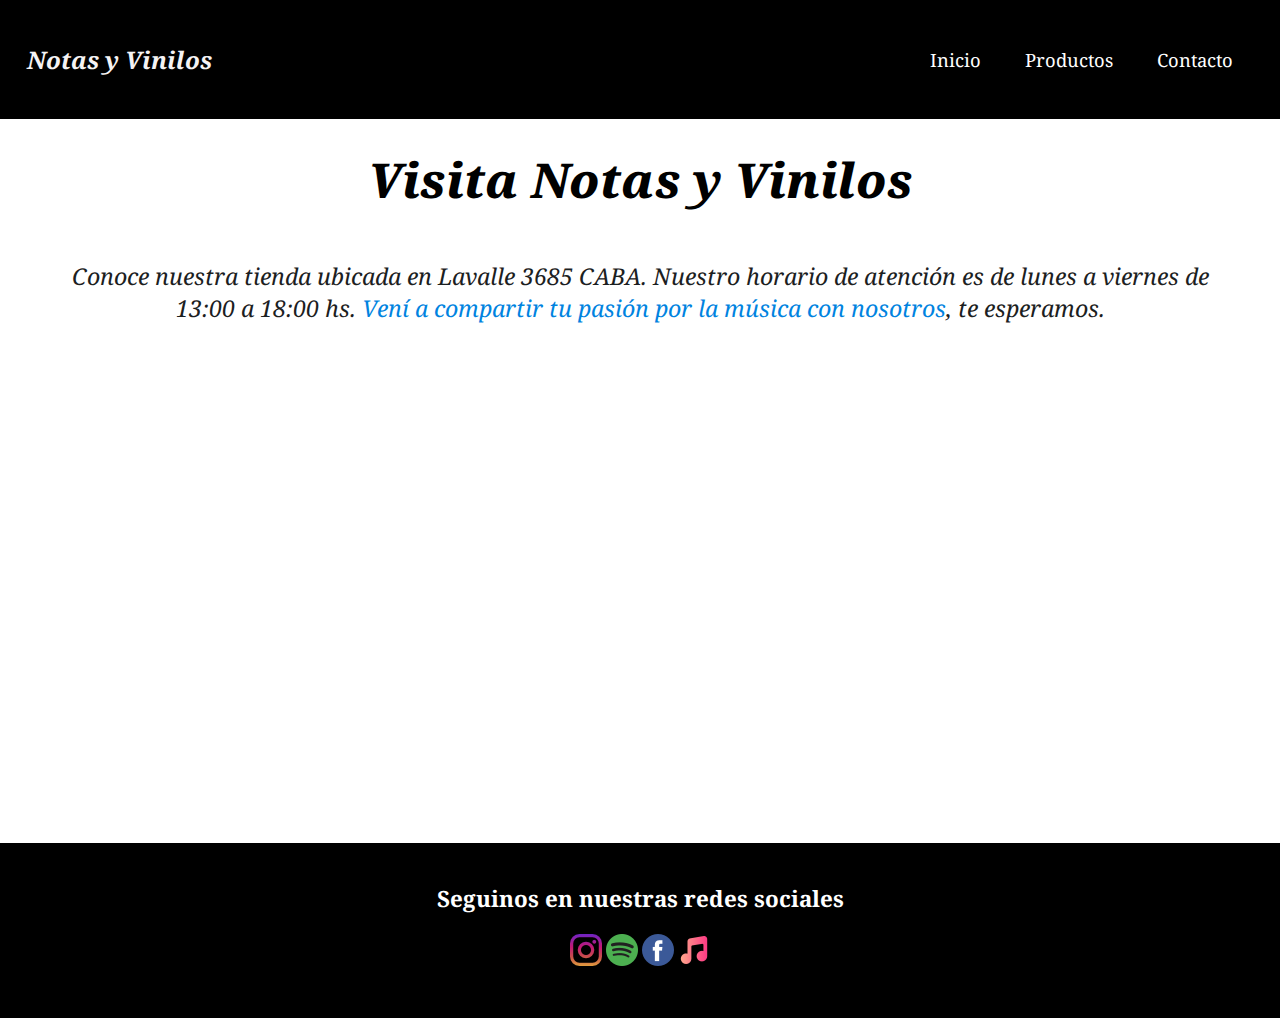
<file: pages/contacto.html>
<!DOCTYPE html>
<html lang="es">

<head>
    <meta charset="UTF-8">
    <meta name="viewport" content="width=device-width, initial-scale=1.0">
    <title>Contacto</title>
    <link rel="stylesheet" href="../css/style.css">
    <link rel="icon" href="../favicon.ico.png">
</head>

<body>
    <header>
        <h1>Notas y Vinilos</h1>
        <nav>
            <ul>
                <li><a href="../index.html">Inicio</a></li>
                <li><a href="../pages/productos.html">Productos</a></li>
                <li><a href="../pages/contacto.html">Contacto</a></li>
            </ul>
        </nav>
    </header>



    <main>
        
        <section>
            <h2 class="titulo-secundario">Visita Notas y Vinilos</h2>
            <div>
                <p class="descripcion">Conoce nuestra tienda ubicada en Lavalle 3685 CABA. Nuestro horario de atención
                    es de lunes a viernes de 13:00 a 18:00 hs. <span class="contacto">Vení a compartir tu pasión por la
                        música con nosotros</span>, te esperamos.</p>
            </div>

            <div class="mapa">
                <iframe
                    src="https://www.google.com/maps/embed?pb=!1m18!1m12!1m3!1d26273.335202029426!2d-58.453547789160176!3d-34.599940899999986!2m3!1f0!2f0!3f0!3m2!1i1024!2i768!4f13.1!3m3!1m2!1s0x95bcca6284e36f91%3A0x2acca66eaef06483!2sClub%20del%20Disco!5e0!3m2!1ses!2sar!4v1689094977023!5m2!1ses!2sar"
                    width="100%" height="450" style="border:0;" allowfullscreen="" loading="lazy"
                    referrerpolicy="no-referrer-when-downgrade"></iframe>
            </div>

        </section>

    </main>
    <footer>
        <div>
            <h3 class="titulo-footer">Seguinos en nuestras redes sociales</h3>
            <a href="https://www.instagram.com/" target="_blank"><img src="../img/instagram.png" alt=""></a>
            <a href="https://www.spotify.com/ar/premium/" target="_blank"><img src="../img/spotify.png" alt=""></a>
            <a href="https://es-la.facebook.com/" target="_blank"><img src="../img/facebook.png" alt=""></a>
            <a href="https://music.apple.com/us/browse" target="_blank"><img src="../img/musica.png" alt=""></a>
        </div>
    </footer>
</body>

</html>
</file>
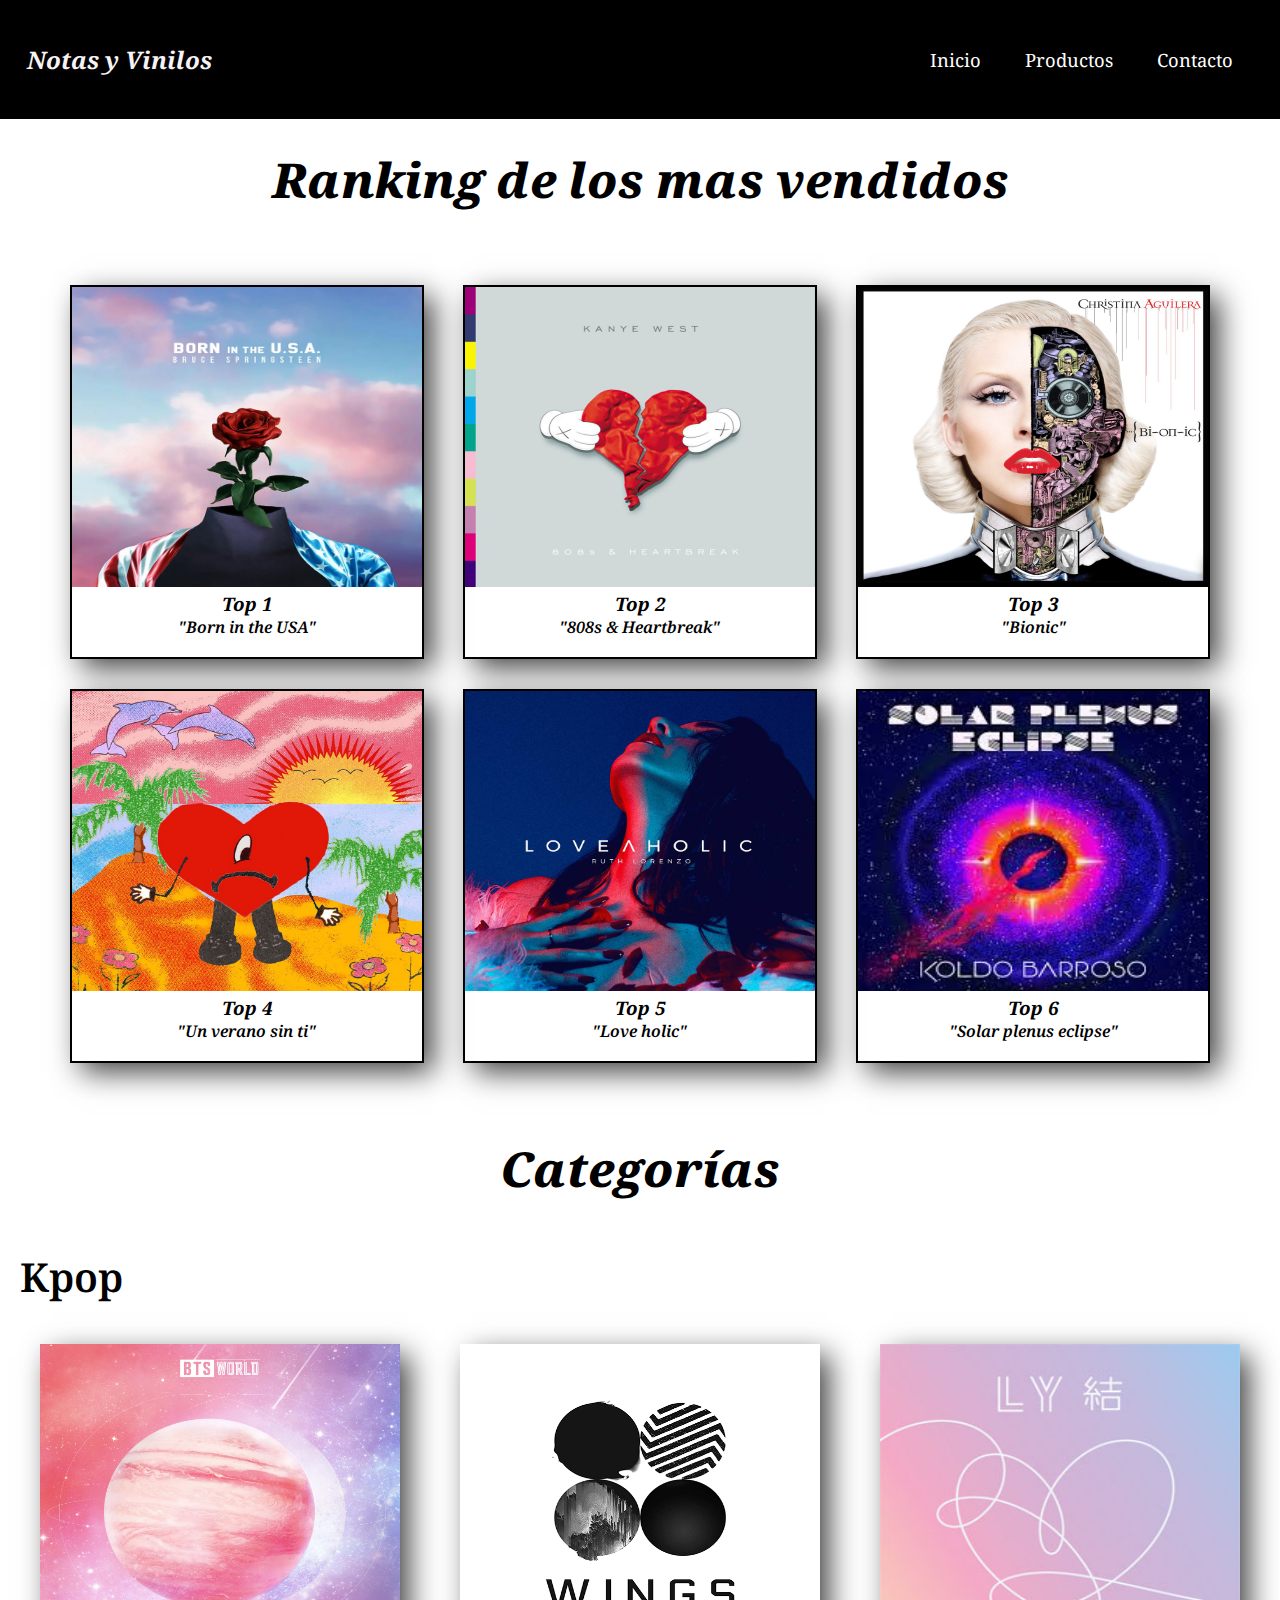
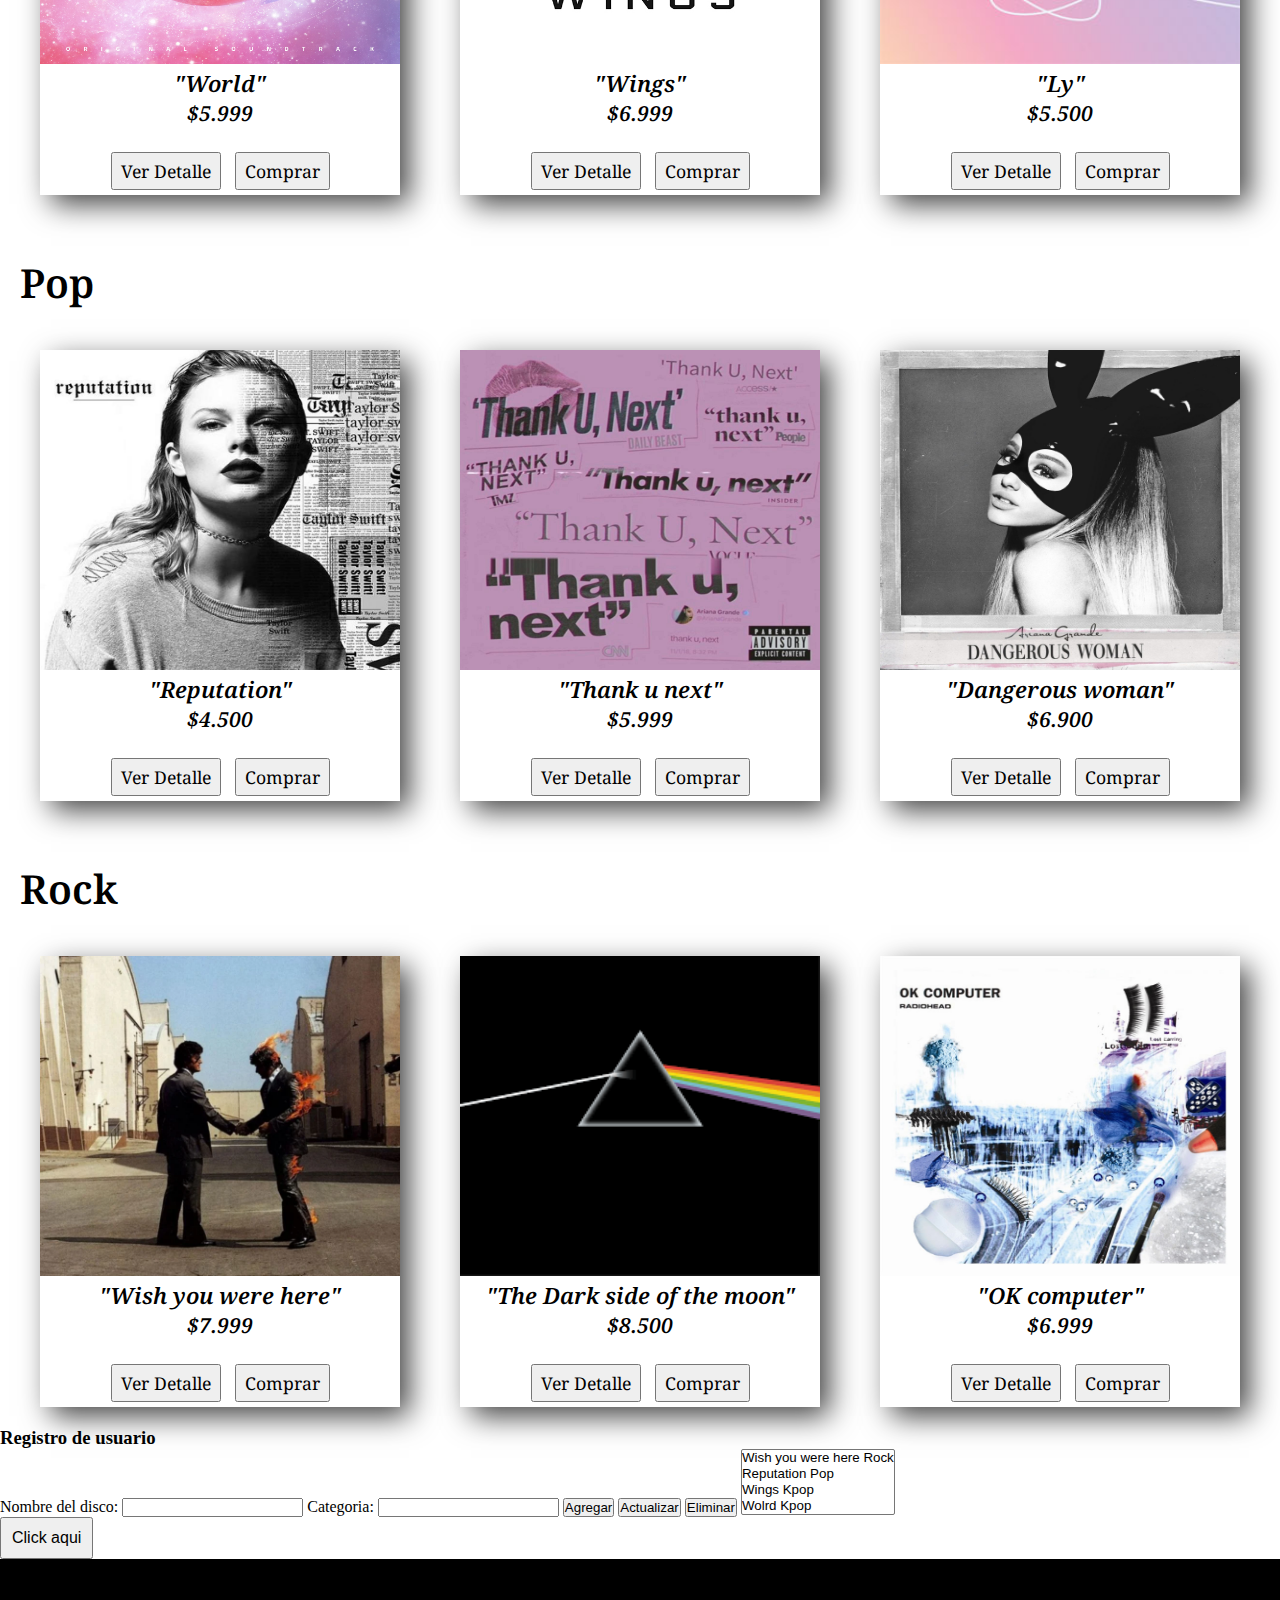
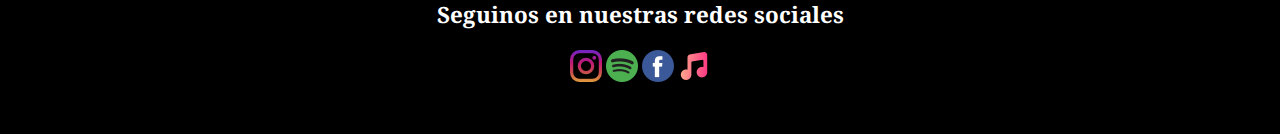
<file: pages/productos.html>
<!DOCTYPE html>
<html lang="es">

<head>
    <meta charset="UTF-8">
    <meta name="viewport" content="width=device-width, initial-scale=1.0">
    <title>Productos</title>
    <link rel="stylesheet" href="../css/style.css">
    <link rel="icon" href="../favicon.ico.png">
</head>

<body>
    <header>
        <h1>Notas y Vinilos</h1>
        <nav>
            <ul>
                <li><a href="../index.html">Inicio</a></li>
                <li><a href="../pages/productos.html">Productos</a></li>
                <li><a href="../pages/contacto.html">Contacto</a></li>
            </ul>
        </nav>
    </header>
    </header>

    <main>

        <section class="galeria_img">
            <h2 class="titulo-secundario">Ranking de los mas vendidos</h2>
            <div class="tarjetas">
                <div>
                    <img src="../img/disco9.jpg" alt="">
                    <h3>Top 1</h3>
                    <p>"Born in the USA"</p>
                </div>
                <div>
                    <img src="../img/disco3.jpg" alt="">
                    <h3>Top 2</h3>
                    <p>"808s & Heartbreak"</p>
                </div>
                <div>
                    <img src="../img/disco5.jpg" alt="">
                    <h3>Top 3</h3>
                    <p>"Bionic"</p>
                </div>
                <div>
                    <img src="../img/disco6.jpg" alt="">
                    <h3>Top 4</h3>
                    <p>"Un verano sin ti"</p>
                </div>
                <div>
                    <img src="../img/disco11.jpg" alt="">
                    <h3>Top 5</h3>
                    <p>"Love holic"</p>
                </div>
                <div>
                    <img src="../img/disco10.jpg" alt="">
                    <h3>Top 6</h3>
                    <p>"Solar plenus eclipse"</p>
                </div>
            </div>
        </section>

        <section class="categorias">
            <h3 class="titulo-secundario">Categorías</h3>
            <h3 class="titulo-categoria">Kpop</h3>
            <div class="contenedor">
                <div>
                    <img src="../img/btsworld.webp" alt="">
                    <h3 class="categorias-titulo">"World"</h3>
                    <p class="categorias-titulo">$5.999</p>
                    <button class="boton">Ver Detalle</button>
                    <button class="boton">Comprar</button>
                </div>
                <div>
                    <img src="../img/wings.jpg" alt="">
                    <h3 class="categorias-titulo">"Wings"</h3>
                    <p>$6.999</p>
                    <button class="boton">Ver Detalle</button>
                    <button class="boton">Comprar</button>
                </div>
                <div>
                    <img src="../img/ly.jpg" alt="">
                    <h3 class="categorias-titulo">"Ly"</h3>
                    <p>$5.500</p>
                    <button class="boton">Ver Detalle</button>
                    <button class="boton">Comprar</button>
                </div>
        </section>

        <section class="Categorias">
            <h3 class="titulo-categoria">Pop</h3>
            <div class="contenedor">
                <div class="contenedor-hijo">
                    <img src="../img/discotay.jpg" alt="">
                    <h3 class="categorias-titulo">"Reputation"</h3>
                    <p>$4.500</p>
                    <button class="boton">Ver Detalle</button>
                    <button class="boton">Comprar</button>
                </div>
                <div class="contenedor-hijo">
                    <img src="../img/thank u next.jpg" alt="">
                    <h3 class="categorias-titulo">"Thank u next"</h3>
                    <p>$5.999</p>
                    <button class="boton">Ver Detalle</button>
                    <button class="boton">Comprar</button>
                </div>
                <div class="contenedor-hijo">
                    <img src="../img/dangerous woman.jpg" alt="">
                    <h3 class="categorias-titulo">"Dangerous woman"</h3>
                    <p>$6.900</p>
                    <button class="boton">Ver Detalle</button>
                    <button class="boton">Comprar</button>
                </div>
        </section>

        <section class="Categorias">
            <h3 class="titulo-categoria">Rock</h3>
            <div class="contenedor">
                <div class="contenedor-hijo">
                    <img src="../img/wish you were here.webp" alt="">
                    <h3 class="categorias-titulo">"Wish you were here"</h3>
                    <p>$7.999</p>
                    <button class="boton">Ver Detalle</button>
                    <button class="boton">Comprar</button>
                </div>
                <div class="contenedor-hijo">
                    <img src="../img/dark side of the moon.png" alt="">
                    <h3 class="categorias-titulo">"The Dark side of the moon"</h3>
                    <p>$8.500</p>
                    <button class="boton">Ver Detalle</button>
                    <button class="boton">Comprar</button>
                </div>
                <div class="contenedor-hijo">
                    <img src="../img/ok computer.jpg" alt="">
                    <h3 class="categorias-titulo">"OK computer"</h3>
                    <p>$6.999</p>
                    <button class="boton">Ver Detalle</button>
                    <button class="boton">Comprar</button>
                </div>
        </section>






        <h3>Registro de usuario</h3>

            <form id="miFormulario">
                <label for="fname">Nombre del disco:</label>
                <input type="text" id="fname" name="fname" required>

                <label for="lname">Categoria:</label>
                <input type="text" id="lname" name="lname" required>

                <button type="button" onclick="create()">Agregar</button>
                <button type="button" onclick="update()">Actualizar</button>
                <button type="button" onclick="deleteItem()">Eliminar</button>

                <select id="panel" size="4" onclick="panelClick()">
                </select>
            </form>

            <button id="myButton" onclick="cambiarTamaño()">Click aqui</button>


















    </main>




    <footer>
        <div>
            <h3 class="titulo-footer">Seguinos en nuestras redes sociales</h3>
            <a href="https://www.instagram.com/" target="_blank"><img src="../img/instagram.png" alt=""></a>
            <a href="https://www.spotify.com/ar/premium/" target="_blank"><img src="../img/spotify.png" alt=""></a>
            <a href="https://es-la.facebook.com/" target="_blank"><img src="../img/facebook.png" alt=""></a>
            <a href="https://music.apple.com/us/browse" target="_blank"><img src="../img/musica.png" alt=""></a>
        </div>
    </footer>

    <script src="../js/productos.js"></script>

</body>

</html>
</file>
<file: css/style.css>
@import url('https://fonts.googleapis.com/css2?family=Noto+Serif:ital,wght@0,800;0,900;1,900&display=swap');

* {
    margin: 0;
    padding: 0;
}


/*--------------------HEADER--------------------*/





header {
    background-color: black;
    padding: 7px;
    position: sticky;
    top: 0%;
    display: flex;
    justify-content: space-between;
    align-items: center;

}

header h1 {
    justify-self: start;
    margin-left: 20px;
    color: #F5F3F4;
    font-size: 1.50rem;
    cursor: pointer;
    font-family: 'Noto Serif', serif;
    font-style: italic;

}

header nav ul {
    list-style: none;
    margin: 20px;
}

header nav ul li {
    display: inline-block;
    margin: 20px;
}

header nav ul li a {
    text-decoration: none;
    font-size: 1.15rem;
    color: white;
    font-family: 'Noto Serif', serif;

}


/*-----------------------MAIN----------------------*/


/*---------------Hero Section------------*/

.banner {
    background: linear-gradient(rgba(0, 0, 0, 0.6), rgba(73, 66, 66, 0.3)), url(../img/dicoshero.jpg);
    background-size: cover;
    background-position: center;
    height: 100vh;


}


.banner-container {
    text-align: center;
    padding: 15% 0;
}

.tittle1 {
    font-size: 4.48rem;
    font-family: 'Noto Serif', serif;
    font-style: italic;
    font-weight: 900;
    color: #F5F3F4;

}

.p1 {
    font-size: 2.48rem;
    font-weight: 800;
    font-family: 'Noto Serif', serif;
    color: #F5F3F4;
}

/*-------------About Us----------------*/



.titulo-secundario {
    margin-top: 20px;
    text-align: center;
    font-size: 3rem;
    font-weight: 800;
    font-family: 'Noto Serif', serif;
    font-style: italic;
    padding: 8px;
}

.descripcion {
    text-align: center;
    padding: 35px;
    font-size: 1.45rem;
    font-family: 'Noto Serif', serif;
    font-style: italic;
    margin: 5px;
    color: #1B2021;
}




.column {
    text-align: center;
    width: 600px;
    height: 550px;
}


.tienda {
    height: 460px;
    width: 550px;
}




/*----------------- PRODUCTOS ----------------*/


.galeria_img .tarjetas {
    display: flex;
    justify-content: space-around;
    align-items: center;
    flex-wrap: wrap;
    margin: 50px;
}


.galeria_img .tarjetas div {
    border: 2px solid black;
    height: 370px;
    box-shadow: 10px 10px 28px -1px rgba(0, 0, 0, 0.75);
    -webkit-box-shadow: 10px 10px 28px -1px rgba(0, 0, 0, 0.75);
    -moz-box-shadow: 10px 10px 28px -1px rgba(0, 0, 0, 0.75);
    margin: 15px;
}


.tarjetas div img {
    width: 350px;
    height: 300px;
}

.tarjetas div h3 {
    text-align: center;
    color: black;
    font-style: italic;
    font-family: 'Noto Serif', serif;
}

.tarjetas div p {
    margin-bottom: 20px;
    text-align: center;
    color: black;
    font-style: italic;
    font-weight: 600;
    font-family: 'Noto Serif', serif;
}



/*----------------- seccion categorias ----------------*/

.titulo-categoria {
    margin-top: 20px;
    font-size: 2.50rem;
    font-weight: 600;
    font-family: 'Noto Serif', serif;
    padding: 20px;
}



.contenedor {
    display: flex;
    justify-content: space-evenly;
    align-items: center;
    flex-wrap: wrap;
}

.contenedor div {
    text-align: center;
    margin: 20px;
    box-shadow: 10px 10px 28px -1px rgba(0, 0, 0, 0.75);
    -webkit-box-shadow: 10px 10px 28px -1px rgba(0, 0, 0, 0.75);
    -moz-box-shadow: 10px 10px 28px -1px rgba(0, 0, 0, 0.75);

}

.contenedor img {
    width: 360px;
    height: 320px;
}

.categorias-titulo {
    font-weight: 600;
    font-size: 1.40rem;
    font-family: 'Noto Serif', serif;
    font-style: italic;
}

.contenedor div p {
    margin-bottom: 20px;
    text-align: center;
    color: black;
    font-style: italic;
    font-weight: 600;
    font-size: 1.30rem;
    font-family: 'Noto Serif', serif;
}

.boton {
    text-decoration: none;
    text-align: center;
    color: black;
    font-size: 1.10rem;
    font-family: 'Noto Serif', serif;
    padding: 5px 8px;
    margin: 5px;


}


#myButton {
    font-size: 16px;
    padding: 10px;
    transition: all 0.3s ease;
}

#myButton:hover,
#myButton:active,
#myButton:focus {
    transform: scale(1.2);
}



/*------------------------- CONTACTO ----------------------*/


.contacto {
    color: #0083E0;
}


.mapa {
    margin-top: 10px;
    margin-bottom: 20px;
}







/*-------------------------FOOTER----------------------*/




footer {
    background-color: black;
    height: 15vh;
    text-align: center;
    padding: 20px;
    border: 5px;
}


.titulo-footer {
    color: white;
    font-size: 1.40rem;
    font-family: 'Noto Serif', serif;
    padding: 20px;
}
</file>
